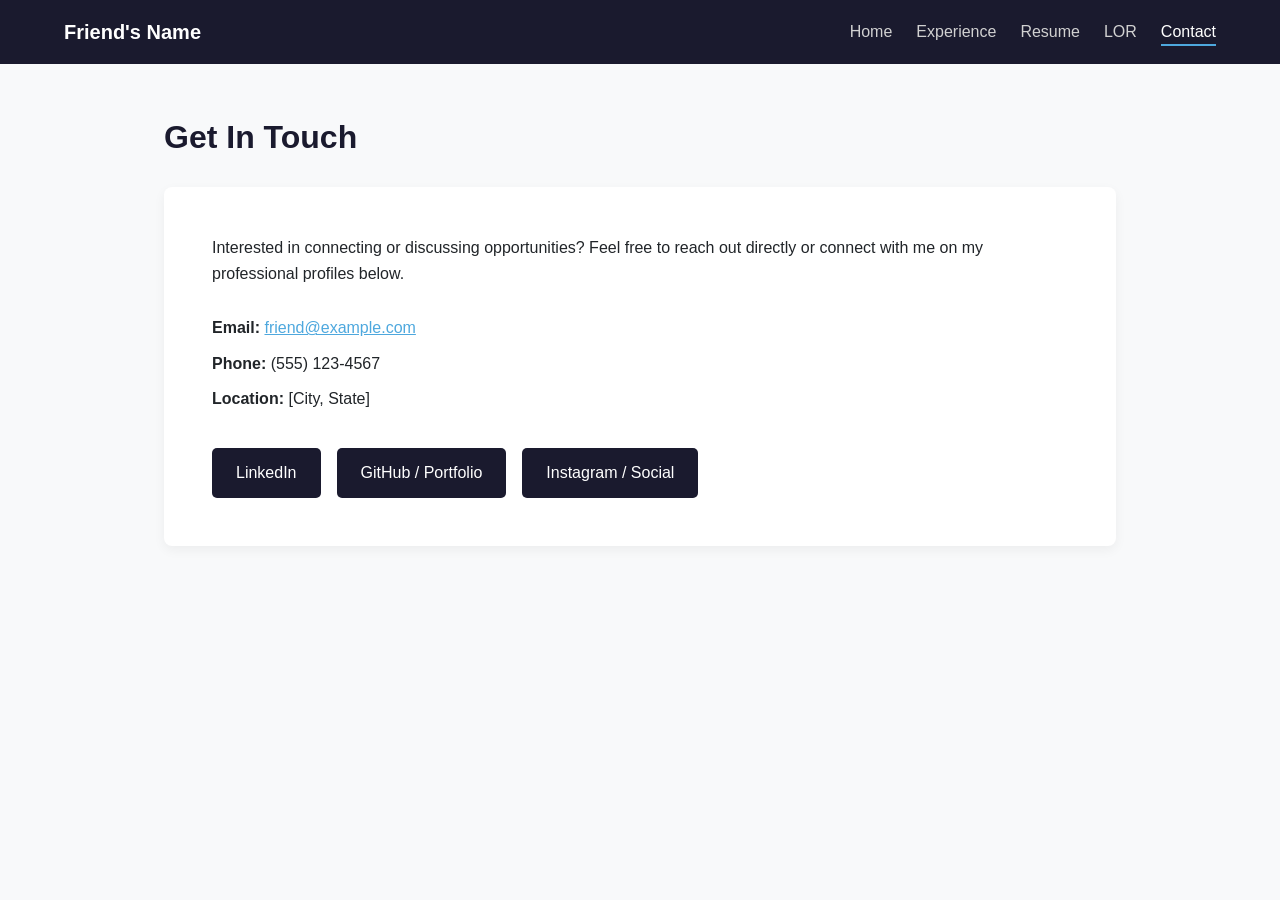
<file: contact.html>
<!DOCTYPE html>
<html lang="en">
<head>
  <meta charset="UTF-8">
  <meta name="viewport" content="width=device-width, initial-scale=1.0">
  <title>Contact | Portfolio</title>
  <link rel="stylesheet" href="style.css">
</head>
<body>

  <header>
    <nav class="navbar">
      <div class="logo">Friend's Name</div>
      <ul class="nav-links">
        <li><a href="index.html">Home</a></li>
        <li><a href="experience.html">Experience</a></li>
        <li><a href="resume.html">Resume</a></li>
        <li><a href="lor.html">LOR</a></li>
        <li><a href="contact.html" class="active">Contact</a></li>
      </ul>
    </nav>
  </header>

  <main class="container">
    <h1 class="page-title">Get In Touch</h1>
    
    <div class="hero" style="flex-direction: column; align-items: flex-start; gap: 1rem;">
      <p>Interested in connecting or discussing opportunities? Feel free to reach out directly or connect with me on my professional profiles below.</p>
      
      <ul style="list-style: none; line-height: 2.2; margin-top: 0.5rem;">
        <li><strong>Email:</strong> <a href="mailto:friend@example.com" style="color: #4ea8de;">friend@example.com</a></li>
        <li><strong>Phone:</strong> (555) 123-4567</li>
        <li><strong>Location:</strong> [City, State]</li>
      </ul>

      <!-- Social Links required by the rubric -->
      <div style="display: flex; gap: 1rem; flex-wrap: wrap; margin-top: 1rem;">
        <a href="https://linkedin.com/in/placeholder" target="_blank" class="btn" style="margin-top: 0;">LinkedIn</a>
        <a href="https://github.com/placeholder" target="_blank" class="btn" style="margin-top: 0;">GitHub / Portfolio</a>
        <a href="https://instagram.com/placeholder" target="_blank" class="btn" style="margin-top: 0;">Instagram / Social</a>
      </div>
    </div>
  </main>

</body>
</html>
</file>
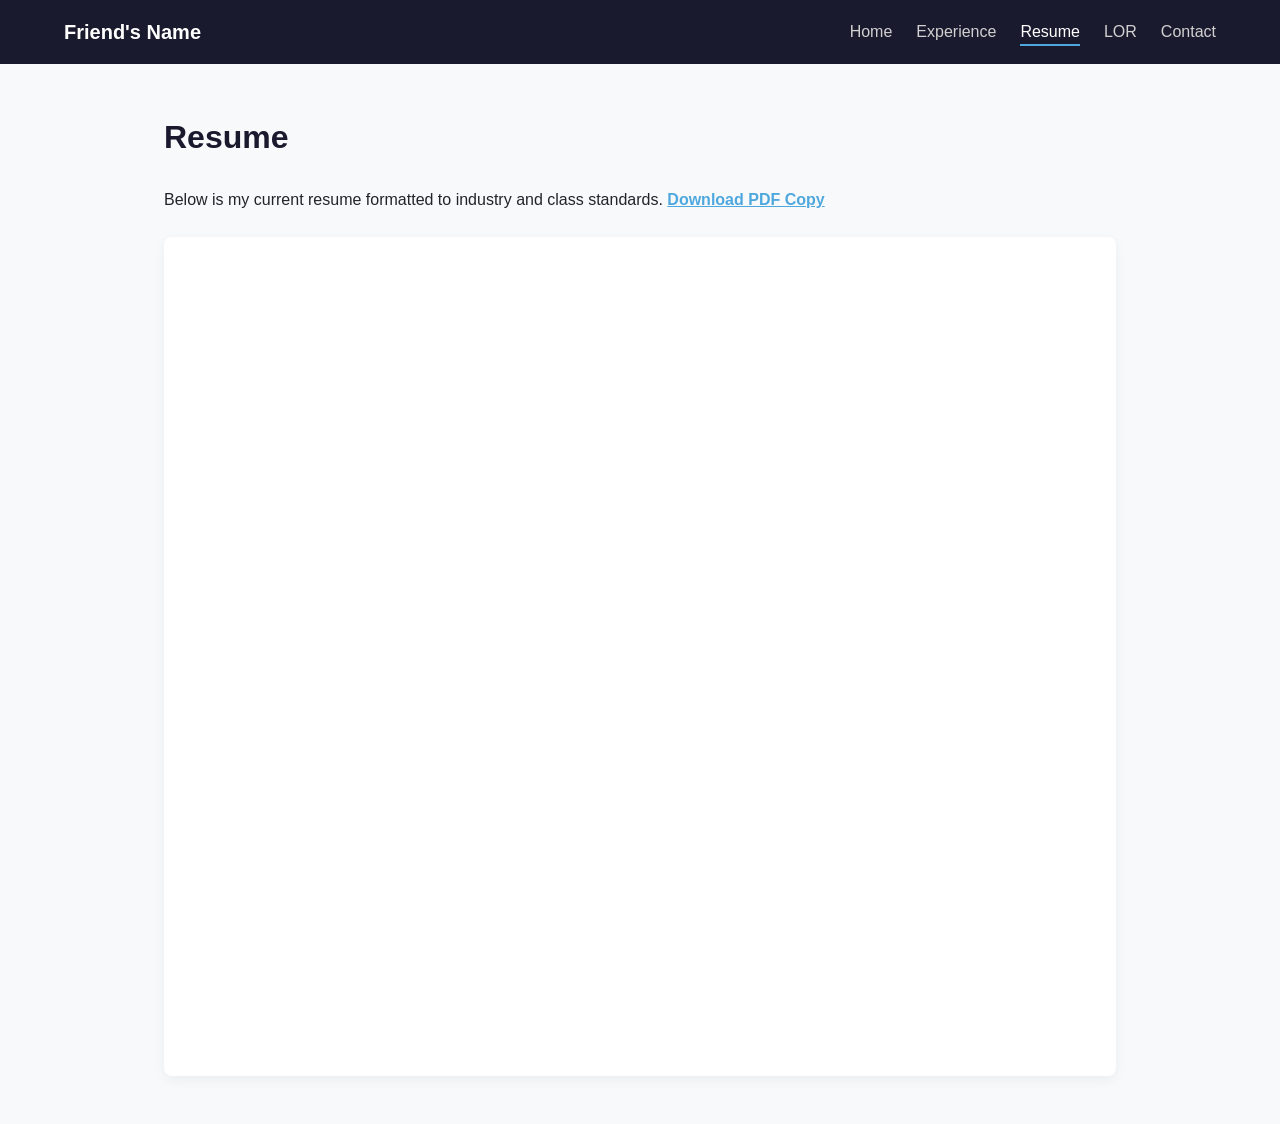
<file: resume.html>
<!DOCTYPE html>
<html lang="en">
<head>
  <meta charset="UTF-8">
  <meta name="viewport" content="width=device-width, initial-scale=1.0">
  <title>Resume | Portfolio</title>
  <link rel="stylesheet" href="style.css">
</head>
<body>

  <header>
    <nav class="navbar">
      <div class="logo">Friend's Name</div>
      <ul class="nav-links">
        <li><a href="index.html">Home</a></li>
        <li><a href="experience.html">Experience</a></li>
        <li><a href="resume.html" class="active">Resume</a></li>
        <li><a href="lor.html">LOR</a></li>
        <li><a href="contact.html">Contact</a></li>
      </ul>
    </nav>
  </header>

  <main class="container">
    <h1 class="page-title">Resume</h1>
    <p style="margin-bottom: 1.5rem;">
      Below is my current resume formatted to industry and class standards. 
      <a href="resume.pdf" download style="color: #4ea8de; font-weight: bold;">Download PDF Copy</a>
    </p>

    <!-- Drop resume.pdf into the main folder to render it here -->
    <div style="background: white; padding: 1rem; border-radius: 8px; box-shadow: 0 4px 12px rgba(0,0,0,0.05);">
      <iframe src="resume.pdf" width="100%" height="800px" style="border: none;"></iframe>
    </div>
  </main>

</body>
</html>
</file>
<file: style.css>
* {
  box-sizing: border-box;
  margin: 0;
  padding: 0;
  font-family: 'Segoe UI', Tahoma, Geneva, Verdana, sans-serif;
}

body {
  background-color: #f8f9fa;
  color: #212529;
  line-height: 1.6;
}

/* Navigation */
.navbar {
  display: flex;
  justify-content: space-between;
  align-items: center;
  background-color: #1a1a2e;
  padding: 1rem 5%;
  color: white;
}

.logo {
  font-size: 1.25rem;
  font-weight: bold;
}

.nav-links {
  list-style: none;
  display: flex;
  gap: 1.5rem;
}

.nav-links a {
  color: #d1d1d1;
  text-decoration: none;
  font-weight: 500;
  transition: color 0.2s;
}

.nav-links a:hover,
.nav-links a.active {
  color: #ffffff;
  border-bottom: 2px solid #4ea8de;
  padding-bottom: 4px;
}

/* Layout Container */
.container {
  max-width: 1000px;
  margin: 3rem auto;
  padding: 0 1.5rem;
}

/* Home Hero Section */
.hero {
  display: flex;
  align-items: center;
  gap: 3rem;
  background: white;
  padding: 3rem;
  border-radius: 8px;
  box-shadow: 0 4px 12px rgba(0,0,0,0.05);
}

.headshot {
  width: 240px;
  height: 240px;
  object-fit: cover;
  border-radius: 50%;
  border: 4px solid #1a1a2e;
}

.tagline {
  color: #4ea8de;
  font-weight: bold;
  margin-bottom: 1rem;
}

.btn {
  display: inline-block;
  margin-top: 1.5rem;
  padding: 0.75rem 1.5rem;
  background-color: #1a1a2e;
  color: white;
  text-decoration: none;
  border-radius: 5px;
}

/* Responsive Design for Smaller Screens */
@media (max-width: 768px) {
  .hero {
    flex-direction: column;
    text-align: center;
  }
}
/* Add this to the bottom of your existing style.css */
.page-title {
  margin-bottom: 1.5rem;
  color: #1a1a2e;
}

.project-grid {
  display: grid;
  grid-template-columns: repeat(auto-fit, minmax(280px, 1fr));
  gap: 1.5rem;
}

.project-card {
  background: white;
  border-radius: 8px;
  padding: 1.5rem;
  box-shadow: 0 4px 12px rgba(0, 0, 0, 0.05);
}

.project-card img {
  width: 100%;
  height: 180px;
  object-fit: cover;
  border-radius: 5px;
  margin-bottom: 1rem;
}
</file>
